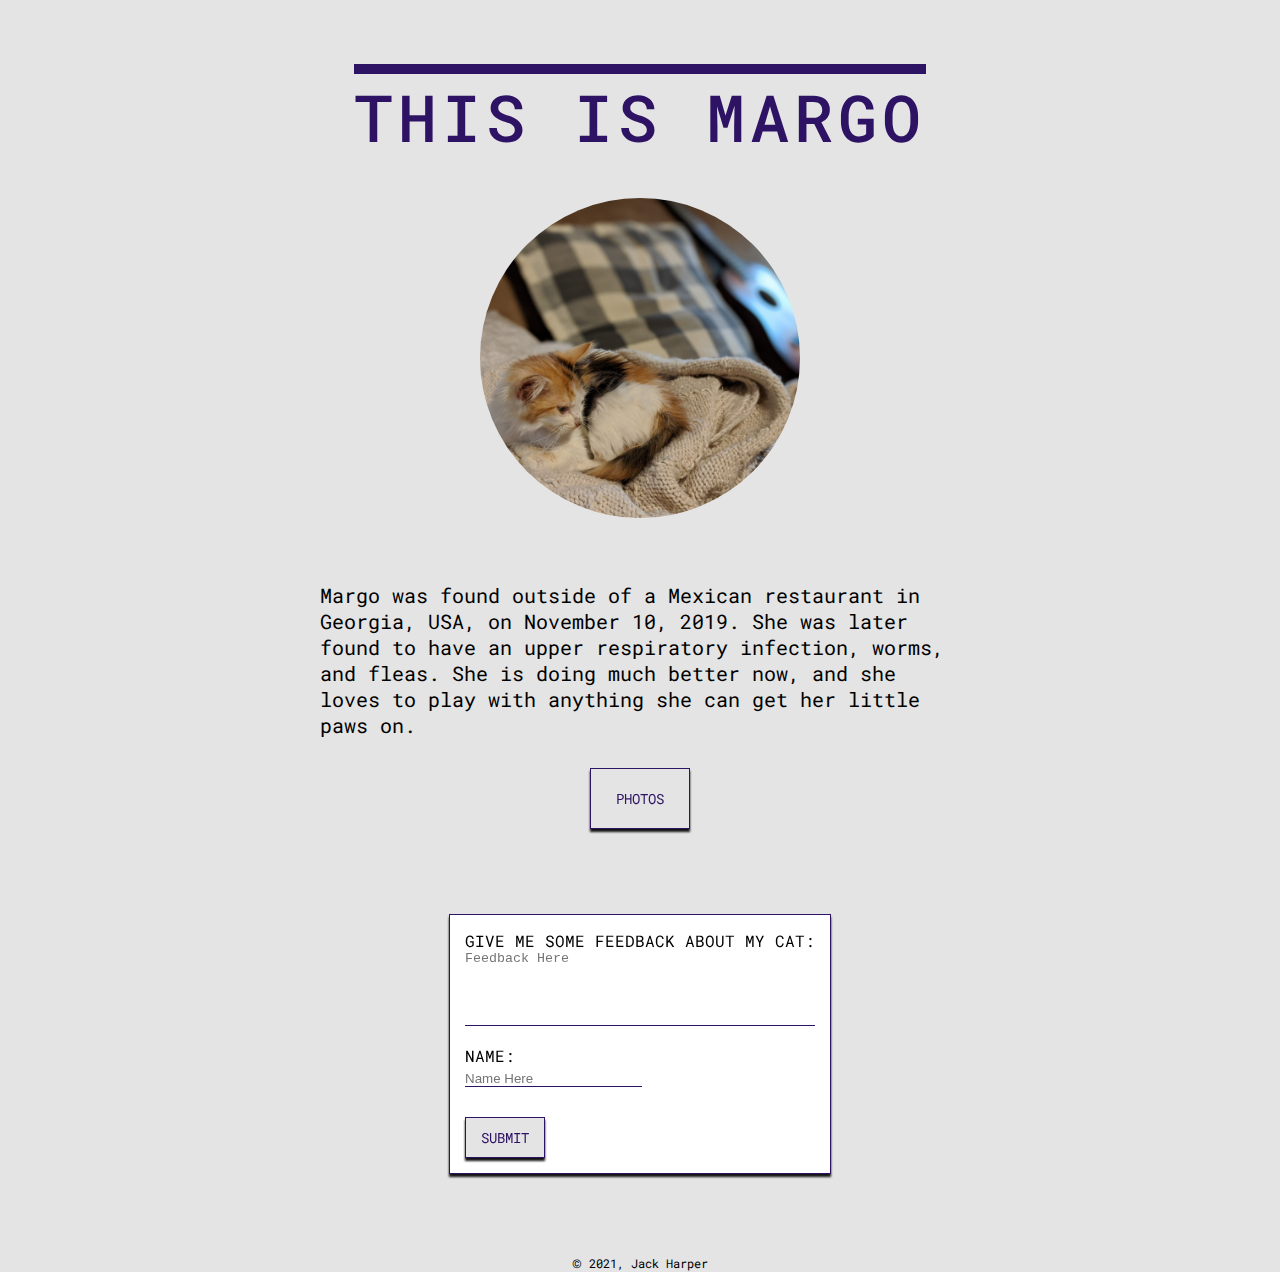
<file: index.html>
<!DOCTYPE html>
<html lang="en">
		<head>
				<link rel="shortcut icon" type="image/png" href="margo-icon.png" />
				<link rel="stylesheet" href="index.css" />
				<meta charset="UTF-8" />
				<meta name="robots" content="index, follow" />
				<meta name="viewport" content="width=device-width, initial-scale=1.0" />
				<meta http-equiv="X-UA-Compatible" content="ie=edge" />
				<title>Margo</title>
		</head>
		<body>
				<header>
						<h2>This is Margo</h2>
				</header>
				<!-- all my content -->
				<div id="main-container" class="container">
						<main class="container">
								<!-- the image -->
								<div class="img-container">
										<img
												src="pics/margo-best-square.jpg"
												alt="Margo on the couch"
										/>
								</div>
								<!-- the text -->
								<p class="words">
										Margo was found outside of a Mexican restaurant in Georgia,
										USA, on November 10, 2019. She was later found to have an
										upper respiratory infection, worms, and fleas. She is doing
										much better now, and she loves to play with anything she can
										get her little paws on.
								</p>
								<!-- button that links to photos page -->
								<div id="photos-btn-container">
										<a href="photos.html"
												><button id="photos-btn" class="button">
														Photos
												</button></a
										>
								</div>
								<br />
								<!-- form -->
								<div class="form-container">
										<form name="feedback:" method="post" data-netlify="true">
												<label id="feedback-label">
														Give me some feedback about my cat:</label
												>
												<br />
												<!-- feedback goes here -->
												<textarea
														id="feedback-in"
														name="Feedback"
														placeholder="Feedback Here"
														maxlength="300"
														required
												></textarea>
												<br />
												<label id="name-label"> Name:</label>
												<br />
												<!-- name goes here -->
												<input
														id="name-in"
														type="text"
														name="Name"
														autocomplete="off"
														placeholder="Name Here"
												/><br />
												<!-- submit button -->
												<input
														id="submit"
														class="button"
														type="submit"
														value="Submit"
												/>
										</form>
								</div>
						</main>
						<footer>
								<!-- self-explanatory -->
								<p><span id="copy">&copy</span> 2021, Jack Harper</p>
						</footer>
				</div>
		</body>
</html>
</file>
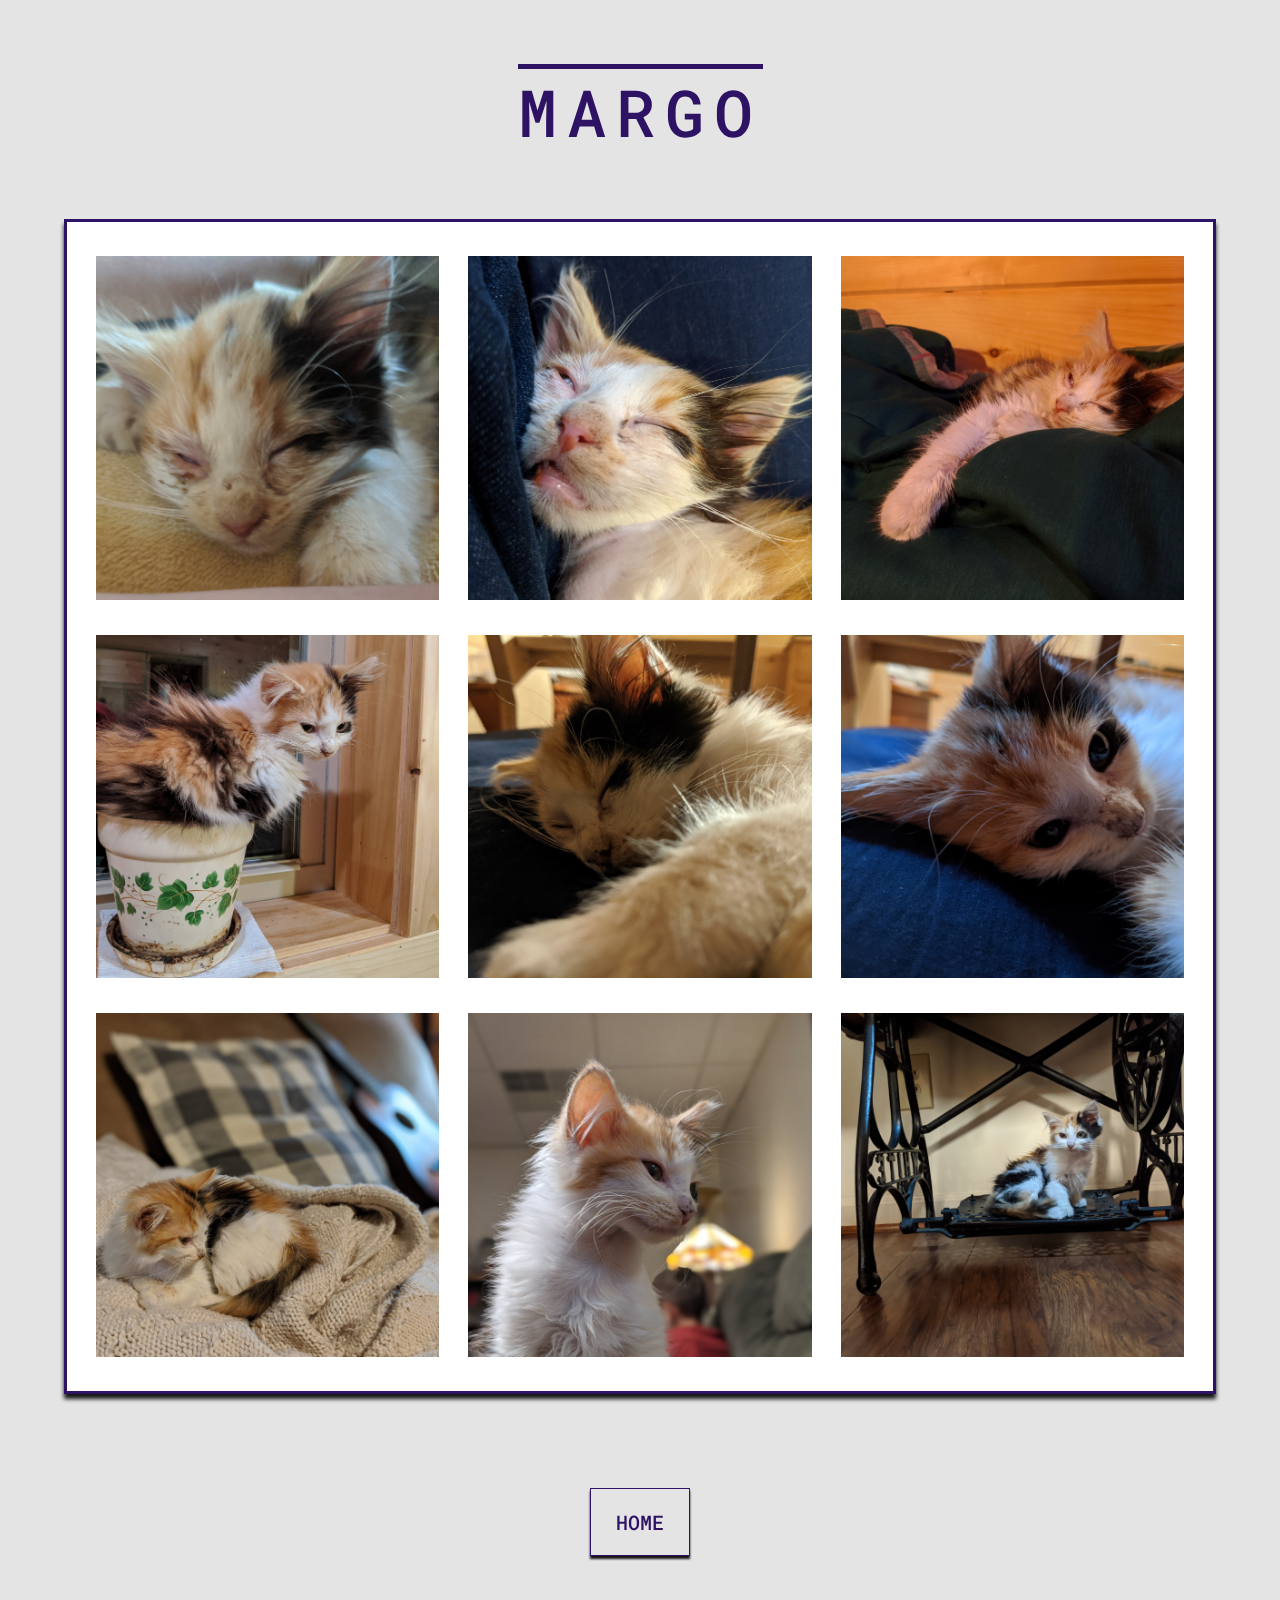
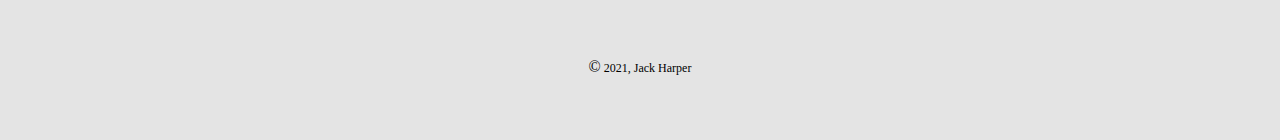
<file: photos.html>
<!DOCTYPE html>
<html lang="en">
    <head>
        <link rel="shortcut icon" type="image/png" href="margo-icon.png" />
        <link rel="stylesheet" href="photos.css" />
        <meta charset="UTF-8" />
        <meta name="robots" content="index, follow" />
        <meta name="viewport" content="width=device-width, initial-scale=1.0" />
        <meta http-equiv="X-UA-Compatible" content="ie=edge" />
        <title>Photos</title>
    </head>
    <body>
        <main>
            <header>
                <h2>Margo</h2>
            </header>
            <!-- image grid -->
            <div class="image-grid">
                <!-- row 1 -->
                <div class="row">
                    <img
                        src="pics\margo-use-1-new.jpg"
                        class="tall-pic"
                        alt="Margo on her first day in our house"
                    />
                    <img
                        src="pics\margo-use-2-fav.jpg"
                        class="tall-pic"
                        alt="Margo making an unflattering face"
                    />
                    <img
                        src="pics\margo-use-3-lounge.jpg"
                        class="tall-pic"
                        alt="Margo looking very relaxed on my bed"
                    />
                </div>
                <!-- row 2 -->
                <div class="row">
                    <img
                        src="pics\margo-use-4-pot.jpg"
                        class="tall-pic"
                        alt="Margo perched in a flower pot"
                    />
                    <img
                        src="pics\margo-use-6-close.jpg"
                        alt="An up-close shot of Margo's adorable face"
                    />
                    <img
                        src="pics\margo-use-7-eyes.jpg"
                        alt="An up-close shot that captures Margo's weird eye, that doesn't close all the way"
                    />
                </div>
                <!-- row 3 -->
                <div class="row" id="row3">
                    <img
                        src="pics\margo-best-square.jpg"
                        alt="Margo, in the best picture ever taken of her, with a guitar in the background"
                    />
                    <img src="pics/margo-nice.jpg" alt="close-up of Margo" />
                    <img
                        src="pics/margo-machine.jpg"
                        alt="Margo on a sewing machine"
                    />
                </div>
            </div>
            <footer>
                <!-- button that links to index page -->
                <a href="index.html"><button class="button">Home</button></a>
                <!-- footer stuff -->
                <p><span id="copy">&copy</span> 2021, Jack Harper</p>
            </footer>
        </main>
    </body>
</html>
</file>
<file: index.css>
@import url("https://fonts.googleapis.com/css?family=Roboto+Mono:100,400,500&display=swap");

* {
    box-sizing: border-box;
    margin: 0;
    padding: 0;
}
body {
    background-color: #e4e4e4;
    font-family: "Roboto Mono", monospace;
}
form {
    background: white;
    text-transform: uppercase;
    margin-top: 5%;
    margin-bottom: 6%;
    border: 1px solid #2e1263;
    padding: 15px;
    filter: drop-shadow(0px 3px 1px #141414);
}
.form-container {
    display: flex;
    margin-top: none;
    justify-content: space-around;
}
#feedback-in {
    width: 100%;
    border: none;
    border-bottom: 1px solid #2e1263;
    margin-bottom: 15px;
}
#name-in {
    border: none;
    border-bottom: 1px solid #2e1263;
}
textarea {
    resize: none;
    width: 100px;
    height: 75px;
}
input:focus {
    outline: none;
}
textarea:focus {
    outline: none;
}
.img-container {
    display: flex;
    flex-direction: start;
    align-items: center;
    justify-content: space-evenly;
    margin-top: 3%;
    margin-bottom: 2%;
}
img {
    width: 25%;
    border-radius: 50%;
}
header {
    display: flex;
    flex-direction: start;
    align-items: center;
    text-align: center;
    justify-content: space-around;
    margin-top: none;
}
h2 {
    font-family: "Roboto Mono", monospace;
    margin-top: 5%;
    font-size: 65px;
    font-weight: 500;
    text-transform: uppercase;
    letter-spacing: 5px;
    color: #2e1263;
    border-top: 10px solid #2e1263;
}
#main-container {
    display: flex;
    flex-direction: column;
    align-items: center;
    justify-content: space-evenly;
    margin-top: none;
}
.words {
    font-size: 20px;
    width: 50%;
    margin-top: 5%;
    margin-left: 25%;
    margin-right: 25%;
}
.button {
    margin: 30px auto 0;
    padding: 10px 15px;
    font-family: "Roboto Mono", monospace;
    background-color: #e4e4e4;
    color: #2e1263;
    font-size: 14px;
    text-align: center;
    border: 1px solid #2e1263;
    text-transform: uppercase;
    text-decoration: none;
    outline: none;
    filter: drop-shadow(0px 3px 1px #141414);
}
#photos-btn-container {
    display: flex;
    flex-direction: start;
    align-items: center;
    justify-content: space-evenly;
}
#photos-btn {
    padding: 20px 25px;
}

.button:hover {
    transition: 0.2s;
    background-color: #2e1263;
    color: #e4e4e4;
    text-decoration: underline;
}
footer p {
    font-size: 12px;
}
#copy {
    font-size: 16px;
}
@media screen and (max-width: 1024px) {
    h2 {
        font-size: 30px;
        letter-spacing: 2px;
    }
    .words {
        font-size: 18px;
        width: 70%;
        margin-top: 10%;
        margin-left: 15%;
        margin-right: 15%;
    }
    #photos-btn {
        padding: 10px 15px;
    }
    .img-container {
        margin-top: 5%;
    }
    img {
        width: 30%;
    }
}
@media screen and (max-width: 425) {
    img {
        width: 25%;
    }
    .words {
        font-size: 16px;
    }
}
</file>
<file: photos.css>
@import url("https://fonts.googleapis.com/css?family=Roboto+Mono:100,400,500&display=swap");
* {
    box-sizing: border-box;
    margin: 0;
    padding: 0;
}

body {
    background-color: #e4e4e4;
}
header {
    display: flex;
    justify-content: center;
}
h2 {
    font-family: "Roboto Mono", monospace;
    margin-top: 5%;
    font-size: 65px;
    font-weight: 500;
    text-transform: uppercase;
    letter-spacing: 10px;
    color: #2e1263;
    border-top: 5px solid #2e1263;
}
footer {
    display: flex;
    justify-content: center;
    margin-bottom: 5%;
}
.image-grid {
    background: white;
    display: flex;
    flex-direction: column;
    justify-content: space-evenly;
    margin: 5%;
    border: 3px solid #2e1263;
    filter: drop-shadow(0px 5px 2px #141414);
}
.row {
    display: flex;
    flex-direction: start;
    justify-content: space-evenly;
    margin-top: 3%;
}
#row3 {
    margin-bottom: 3%;
}
img {
    width: 30%;
    height: 30%;
}
.button {
    margin: 30px auto 0;
    padding: 20px 25px;
    font-family: "Roboto Mono", monospace;
    background-color: #e4e4e4;
    color: #2e1263;
    font-size: 20px;
    font-weight: 500;
    text-align: center;
    border: 1px solid #2e1263;
    text-transform: uppercase;
    text-decoration: none;
    outline: none;
    filter: drop-shadow(0px 3px 1px #141414);
}

.button:hover {
    transition: 0.2s;
    background-color: #2e1263;
    color: #e4e4e4;
    text-decoration: underline;
}
footer {
    display: flex;
    flex-direction: column;
    justify-content: space-around;
    align-items: center;
}
footer p {
    margin-top: 8%;
    font-size: 12px;
}
#copy {
    font-size: 16px;
}
@media screen and (max-width: 425px) {
    .image-grid {
        border: none;
    }
}
</file>
